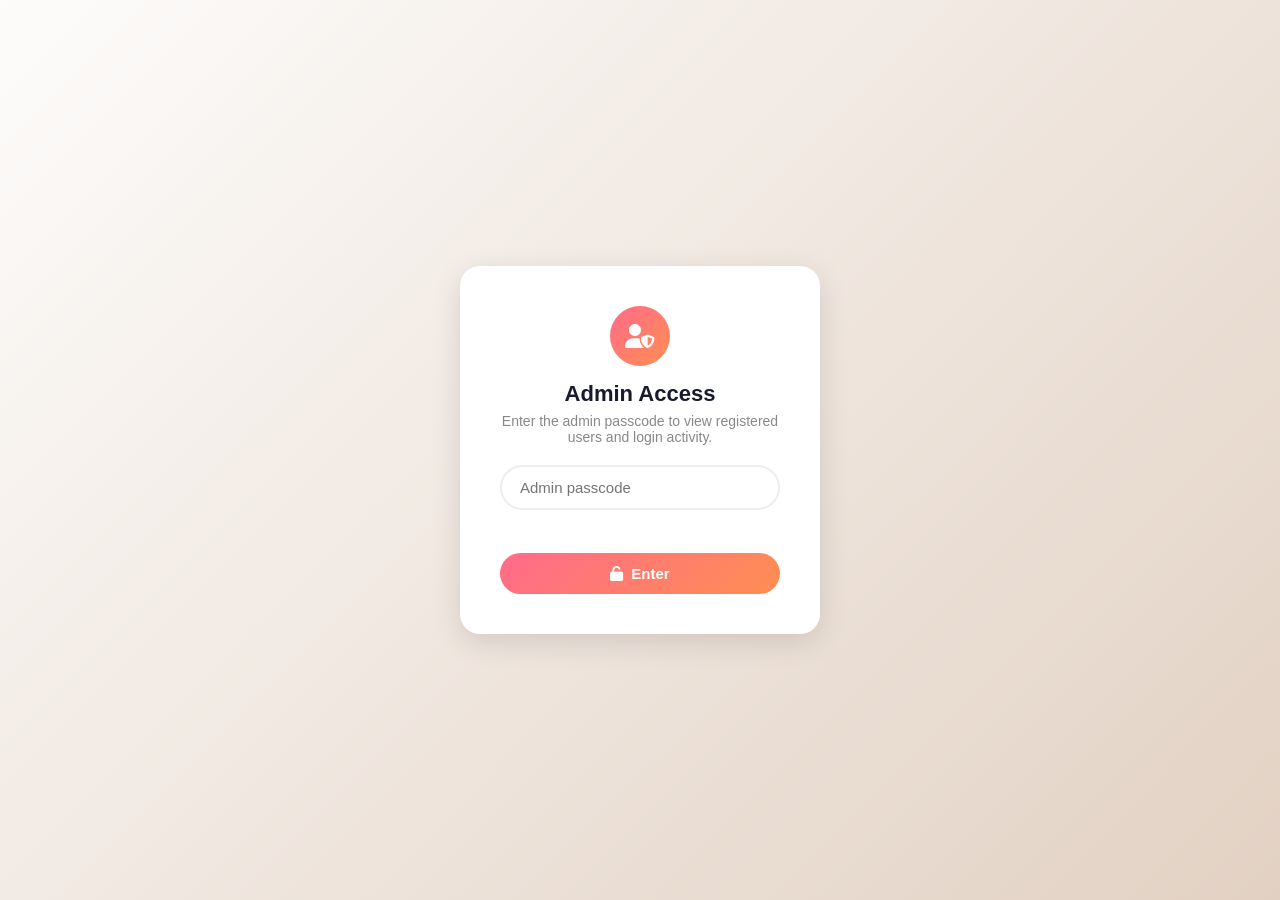
<file: admin.html>
<!DOCTYPE html>
<html lang="en">

<head>
    <meta charset="UTF-8">
    <meta name="viewport" content="width=device-width, initial-scale=1.0">
    <link rel="stylesheet" href="https://cdnjs.cloudflare.com/ajax/libs/font-awesome/6.4.0/css/all.min.css">
    <title>Admin - Date Spark</title>
    <style>
        * {
            margin: 0;
            padding: 0;
            box-sizing: border-box;
            font-family: 'Segoe UI', Tahoma, Geneva, Verdana, sans-serif;
        }

        :root {
            --primary: #FF6B8A;
            --gradient: linear-gradient(135deg, #FF6B8A, #FF8E53);
            --secondary: #6C63FF;
            --shadow: 0 8px 30px rgba(0, 0, 0, 0.12);
        }

        body {
            background: linear-gradient(135deg, #fdfcfb 0%, #e2d1c3 100%);
            min-height: 100vh;
        }

        /* ===== GATE SCREEN ===== */
        .gate {
            min-height: 100vh;
            display: flex;
            align-items: center;
            justify-content: center;
            padding: 20px;
        }

        .gate-box {
            background: white;
            border-radius: 20px;
            box-shadow: var(--shadow);
            padding: 40px;
            width: 100%;
            max-width: 360px;
            text-align: center;
        }

        .gate-box .brand-icon {
            width: 60px;
            height: 60px;
            background: var(--gradient);
            border-radius: 50%;
            display: flex;
            align-items: center;
            justify-content: center;
            color: white;
            font-size: 24px;
            margin: 0 auto 15px;
        }

        .gate-box h1 {
            color: #1a1a2e;
            font-size: 22px;
            margin-bottom: 6px;
        }

        .gate-box p {
            color: #888;
            font-size: 14px;
            margin-bottom: 20px;
        }

        .gate-box input {
            width: 100%;
            padding: 12px 18px;
            border: 2px solid #eee;
            border-radius: 50px;
            font-size: 15px;
            margin-bottom: 15px;
            outline: none;
        }

        .gate-box input:focus {
            border-color: var(--primary);
        }

        .gate-box .error-msg {
            color: #dc2626;
            font-size: 13px;
            min-height: 18px;
            margin-bottom: 10px;
        }

        /* ===== BUTTONS ===== */
        .btn {
            padding: 12px 28px;
            border: none;
            border-radius: 50px;
            font-weight: 600;
            font-size: 15px;
            cursor: pointer;
            transition: all 0.2s ease;
            display: inline-flex;
            align-items: center;
            gap: 8px;
            font-family: inherit;
        }

        .btn-primary {
            background: var(--gradient);
            color: white;
            width: 100%;
            justify-content: center;
        }

        .btn-primary:hover {
            transform: translateY(-2px);
        }

        .btn-outline {
            background: transparent;
            border: 2px solid #eee;
            color: #666;
        }

        .btn-outline:hover {
            border-color: var(--primary);
            color: var(--primary);
        }

        .btn-danger {
            background: #fee2e2;
            color: #dc2626;
            padding: 6px 14px;
            font-size: 13px;
        }

        .btn-danger:hover {
            background: #fecaca;
        }

        /* ===== DASHBOARD ===== */
        .dash-wrap {
            display: none;
            max-width: 1000px;
            margin: 0 auto;
            padding: 30px 20px 60px;
        }

        .dash-wrap.open {
            display: block;
        }

        .dash-header {
            display: flex;
            justify-content: space-between;
            align-items: center;
            margin-bottom: 30px;
            flex-wrap: wrap;
            gap: 15px;
        }

        .dash-header h1 {
            color: #1a1a2e;
            display: flex;
            align-items: center;
            gap: 10px;
            font-size: 26px;
        }

        .dash-header h1 i {
            color: var(--primary);
        }

        .stats-row {
            display: grid;
            grid-template-columns: repeat(auto-fit, minmax(180px, 1fr));
            gap: 15px;
            margin-bottom: 35px;
        }

        .stat-card {
            background: white;
            border-radius: 16px;
            padding: 20px;
            box-shadow: var(--shadow);
        }

        .stat-card .stat-num {
            font-size: 32px;
            font-weight: 700;
            color: var(--primary);
        }

        .stat-card .stat-label {
            color: #888;
            font-size: 13px;
            text-transform: uppercase;
            letter-spacing: 0.5px;
        }

        .panel {
            background: white;
            border-radius: 16px;
            box-shadow: var(--shadow);
            padding: 25px;
            margin-bottom: 25px;
            overflow-x: auto;
        }

        .panel h2 {
            color: #1a1a2e;
            font-size: 17px;
            margin-bottom: 18px;
            display: flex;
            align-items: center;
            gap: 8px;
        }

        table {
            width: 100%;
            border-collapse: collapse;
            font-size: 14px;
            min-width: 500px;
        }

        th {
            text-align: left;
            color: #999;
            font-size: 12px;
            text-transform: uppercase;
            letter-spacing: 0.5px;
            padding: 8px 10px;
            border-bottom: 2px solid #f0f0f0;
        }

        td {
            padding: 12px 10px;
            border-bottom: 1px solid #f5f5f5;
            color: #333;
        }

        .badge {
            padding: 3px 12px;
            border-radius: 50px;
            font-size: 12px;
            font-weight: 600;
        }

        .badge-register {
            background: #d1fae5;
            color: #059669;
        }

        .badge-login {
            background: #dbeafe;
            color: #2563eb;
        }

        .badge-admin_reset {
            background: #fef3c7;
            color: #d97706;
        }

        .empty-row td {
            text-align: center;
            color: #bbb;
            padding: 30px;
        }

        .row-actions {
            display: flex;
            gap: 6px;
        }

        .btn-reset {
            background: #e0e7ff;
            color: #4f46e5;
            padding: 6px 14px;
            font-size: 13px;
        }

        .btn-reset:hover {
            background: #c7d2fe;
        }

        /* ===== RESET MODAL ===== */
        .modal-overlay {
            display: none;
            position: fixed;
            inset: 0;
            background: rgba(26, 26, 46, 0.5);
            z-index: 2000;
            align-items: center;
            justify-content: center;
            padding: 20px;
        }

        .modal-overlay.open {
            display: flex;
        }

        .modal-box {
            background: white;
            border-radius: 20px;
            padding: 30px;
            max-width: 420px;
            width: 100%;
            box-shadow: 0 20px 60px rgba(0, 0, 0, 0.25);
        }

        .modal-box h2 {
            color: #1a1a2e;
            font-size: 18px;
            margin-bottom: 10px;
        }

        .modal-box p {
            color: #666;
            font-size: 14px;
            margin-bottom: 15px;
            line-height: 1.6;
        }

        .modal-box input[type="text"] {
            width: 100%;
            padding: 10px 16px;
            border: 2px solid #eee;
            border-radius: 50px;
            font-size: 14px;
            margin-bottom: 12px;
            outline: none;
        }

        .modal-box input[type="text"]:focus {
            border-color: var(--secondary);
        }

        .reveal-box {
            background: #f5f5ff;
            border: 2px dashed var(--secondary);
            border-radius: 12px;
            padding: 14px;
            text-align: center;
            font-family: monospace;
            font-size: 16px;
            font-weight: 700;
            color: #1a1a2e;
            margin-bottom: 15px;
            letter-spacing: 1px;
        }

        .modal-actions {
            display: flex;
            gap: 10px;
            flex-wrap: wrap;
        }
    </style>
</head>

<body>
    <!-- ===== PASSCODE GATE ===== -->
    <div class="gate" id="gateScreen">
        <div class="gate-box">
            <div class="brand-icon"><i class="fas fa-user-shield"></i></div>
            <h1>Admin Access</h1>
            <p>Enter the admin passcode to view registered users and login activity.</p>
            <form id="gateForm">
                <input type="password" id="passcodeInput" placeholder="Admin passcode" autocomplete="off" required>
                <p class="error-msg" id="gateError"></p>
                <button type="submit" class="btn btn-primary"><i class="fas fa-unlock"></i> Enter</button>
            </form>
        </div>
    </div>

    <!-- ===== DASHBOARD ===== -->
    <div class="dash-wrap" id="dashWrap">
        <div class="dash-header">
            <h1><i class="fas fa-user-shield"></i> Date Spark Admin</h1>
            <div style="display: flex; gap: 10px;">
                <a href="date-spark.html" class="btn btn-outline"><i class="fas fa-heart"></i> Back to app</a>
                <button class="btn btn-outline" onclick="doAdminLogout()"><i class="fas fa-sign-out-alt"></i>
                    Logout</button>
            </div>
        </div>

        <div class="stats-row">
            <div class="stat-card">
                <div class="stat-num" id="statUsers">0</div>
                <div class="stat-label">Registered users</div>
            </div>
            <div class="stat-card">
                <div class="stat-num" id="statLogins">0</div>
                <div class="stat-label">Total logins recorded</div>
            </div>
            <div class="stat-card">
                <div class="stat-num" id="statToday">0</div>
                <div class="stat-label">Sign-ins today</div>
            </div>
        </div>

        <div class="panel">
            <h2><i class="fas fa-users"></i> Registered Users</h2>
            <table>
                <thead>
                    <tr>
                        <th>Username</th>
                        <th>Email</th>
                        <th>Registered On</th>
                        <th>Total Logins</th>
                        <th>Last Login</th>
                        <th></th>
                    </tr>
                </thead>
                <tbody id="usersTableBody"></tbody>
            </table>
        </div>

        <div class="panel">
            <h2><i class="fas fa-clock-rotate-left"></i> Recent Activity (proof of registration &amp; login)</h2>
            <table>
                <thead>
                    <tr>
                        <th>Event</th>
                        <th>Username</th>
                        <th>Email</th>
                        <th>Timestamp</th>
                    </tr>
                </thead>
                <tbody id="logTableBody"></tbody>
            </table>
        </div>
    </div>

    <!-- ===== RESET PASSWORD MODAL ===== -->
    <div class="modal-overlay" id="resetModal">
        <div class="modal-box">
            <h2><i class="fas fa-key"></i> Reset password</h2>
            <p id="resetIntro">Set a new temporary password for this user. Send it to them yourself (text, call, in
                person) - there's no email server to do it automatically.</p>
            <div id="resetForm">
                <input type="text" id="newPasswordInput" placeholder="New temporary password" autocomplete="off">
                <div class="modal-actions">
                    <button class="btn btn-primary" style="width:auto;" onclick="fillRandomPassword()"><i
                            class="fas fa-dice"></i> Generate random</button>
                </div>
                <div class="modal-actions" style="margin-top: 15px;">
                    <button class="btn btn-primary" style="flex:1;" onclick="confirmReset()"><i
                            class="fas fa-check"></i> Set password</button>
                    <button class="btn btn-outline" onclick="closeResetModal()">Cancel</button>
                </div>
            </div>
            <div id="resetResult" style="display:none;">
                <div class="reveal-box" id="revealedPassword"></div>
                <p>Copy this now — it won't be shown again. Send it to the user and ask them to change it after logging
                    in.</p>
                <div class="modal-actions">
                    <button class="btn btn-primary" style="flex:1;" onclick="copyRevealed()"><i class="fas fa-copy"></i>
                        Copy</button>
                    <button class="btn btn-outline" onclick="closeResetModal()">Done</button>
                </div>
            </div>
        </div>
    </div>

    <script src="auth.js"></script>
    <script>
        const gateScreen = document.getElementById('gateScreen');
        const dashWrap = document.getElementById('dashWrap');

        function showDashboard() {
            gateScreen.style.display = 'none';
            dashWrap.classList.add('open');
            renderDashboard();
        }

        // If already unlocked this session, skip the passcode screen.
        if (AUTH.isAdminAuthed()) {
            showDashboard();
        }

        document.getElementById('gateForm').addEventListener('submit', (e) => {
            e.preventDefault();
            const passcode = document.getElementById('passcodeInput').value;
            const errorMsg = document.getElementById('gateError');

            if (AUTH.adminLogin(passcode)) {
                errorMsg.textContent = '';
                showDashboard();
            } else {
                errorMsg.textContent = 'Incorrect passcode.';
            }
        });

        function doAdminLogout() {
            AUTH.adminLogout();
            dashWrap.classList.remove('open');
            gateScreen.style.display = 'flex';
            document.getElementById('passcodeInput').value = '';
        }

        function formatDate(ts) {
            if (!ts) return '—';
            return new Date(ts).toLocaleString(undefined, {
                year: 'numeric', month: 'short', day: 'numeric', hour: '2-digit', minute: '2-digit'
            });
        }

        function renderDashboard() {
            const users = AUTH.getUsersForAdmin();
            const log = AUTH.getActivityLog();

            document.getElementById('statUsers').textContent = users.length;
            document.getElementById('statLogins').textContent = log.filter(e => e.type === 'login').length;

            const startOfToday = new Date();
            startOfToday.setHours(0, 0, 0, 0);
            document.getElementById('statToday').textContent =
                log.filter(e => e.type === 'login' && e.timestamp >= startOfToday.getTime()).length;

            const usersBody = document.getElementById('usersTableBody');
            if (users.length === 0) {
                usersBody.innerHTML = `<tr class="empty-row"><td colspan="6">No accounts registered on this browser yet.</td></tr>`;
            } else {
                usersBody.innerHTML = users.map(u => `
                    <tr>
                        <td>${escapeHtml(u.username)}</td>
                        <td>${escapeHtml(u.email)}</td>
                        <td>${formatDate(u.createdAt)}</td>
                        <td>${u.loginCount}</td>
                        <td>${formatDate(u.lastLoginAt)}</td>
                        <td class="row-actions">
                            <button class="btn btn-reset" onclick="openResetModal('${escapeHtml(u.email)}', '${escapeHtml(u.username)}')"><i class="fas fa-key"></i></button>
                            <button class="btn btn-danger" onclick="handleDelete('${escapeHtml(u.email)}')"><i class="fas fa-trash"></i></button>
                        </td>
                    </tr>
                `).join('');
            }

            const logBody = document.getElementById('logTableBody');
            if (log.length === 0) {
                logBody.innerHTML = `<tr class="empty-row"><td colspan="4">No activity recorded yet.</td></tr>`;
            } else {
                logBody.innerHTML = log.slice(0, 100).map(entry => `
                    <tr>
                        <td><span class="badge badge-${entry.type}">${eventLabel(entry.type)}</span></td>
                        <td>${escapeHtml(entry.username || '—')}</td>
                        <td>${escapeHtml(entry.email)}</td>
                        <td>${formatDate(entry.timestamp)}</td>
                    </tr>
                `).join('');
            }
        }

        function eventLabel(type) {
            if (type === 'register') return 'Registered';
            if (type === 'admin_reset') return 'Password Reset';
            return 'Login';
        }

        function handleDelete(email) {
            if (!confirm(`Remove the account for ${email}? This can't be undone.`)) return;
            AUTH.deleteUser(email);
            renderDashboard();
        }

        // ===== RESET PASSWORD MODAL =====
        let resetTargetEmail = null;

        function openResetModal(email, username) {
            resetTargetEmail = email;
            document.getElementById('resetIntro').textContent =
                `Set a new temporary password for ${username} (${email}). Send it to them yourself - there's no email server to do it automatically.`;
            document.getElementById('newPasswordInput').value = '';
            document.getElementById('resetForm').style.display = 'block';
            document.getElementById('resetResult').style.display = 'none';
            document.getElementById('resetModal').classList.add('open');
        }

        function closeResetModal() {
            document.getElementById('resetModal').classList.remove('open');
            resetTargetEmail = null;
        }

        function fillRandomPassword() {
            document.getElementById('newPasswordInput').value = AUTH.generateTempPassword();
        }

        async function confirmReset() {
            const newPassword = document.getElementById('newPasswordInput').value;
            if (!resetTargetEmail) return;

            const result = await AUTH.adminResetPassword(resetTargetEmail, newPassword);
            if (!result.success) {
                alert(result.message);
                return;
            }

            document.getElementById('resetForm').style.display = 'none';
            document.getElementById('resetResult').style.display = 'block';
            document.getElementById('revealedPassword').textContent = newPassword;
            renderDashboard();
        }

        function copyRevealed() {
            const text = document.getElementById('revealedPassword').textContent;
            navigator.clipboard.writeText(text).then(() => {
                alert('Copied to clipboard.');
            }).catch(() => { });
        }

        function escapeHtml(str) {
            const div = document.createElement('div');
            div.textContent = str || '';
            return div.innerHTML;
        }
    </script>
</body>

</html>
</file>
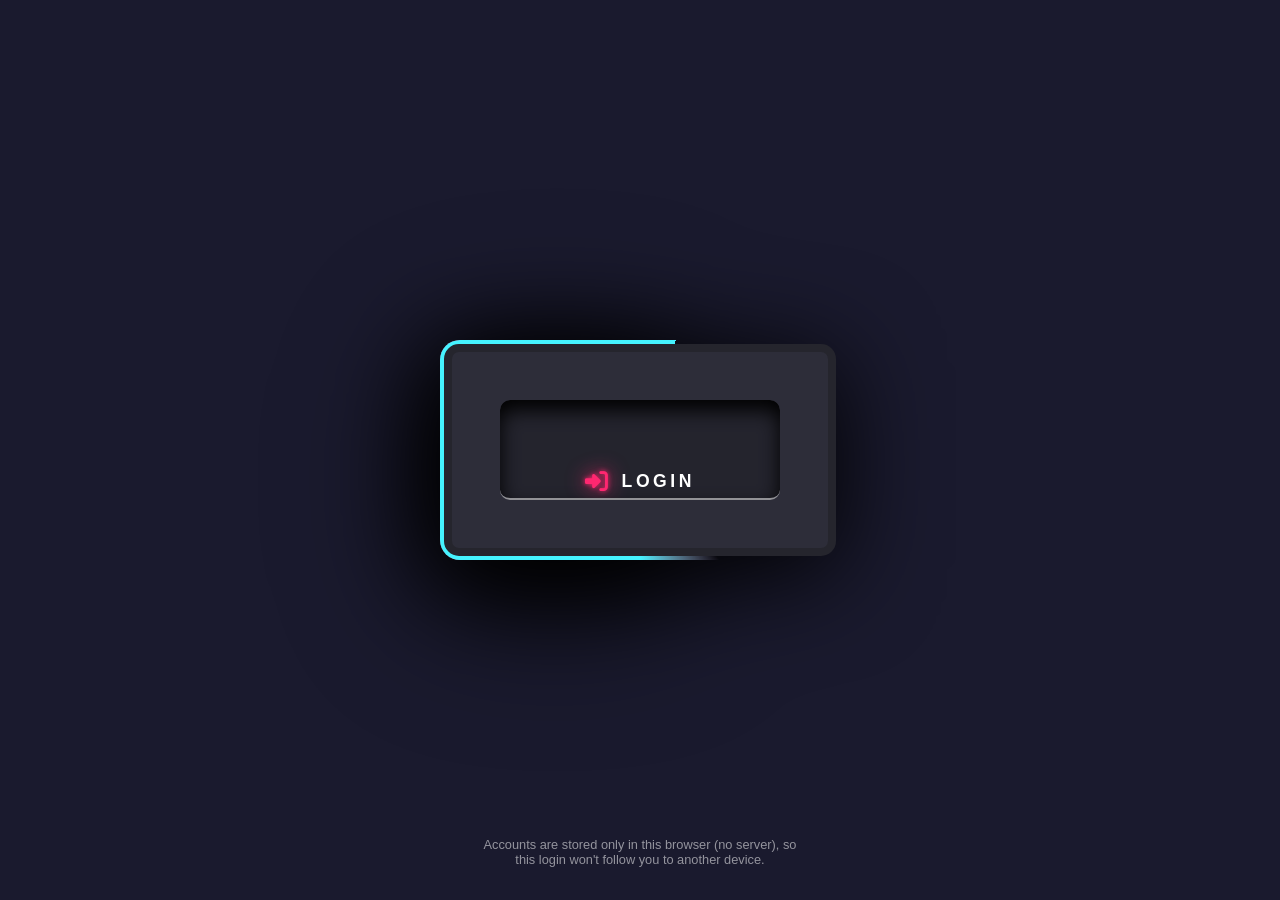
<file: date-spark.html>
<!DOCTYPE html>
<html lang="en">

<head>
    <meta charset="UTF-8">
    <meta name="viewport" content="width=device-width, initial-scale=1.0">
    <title>Date Spark - Dating Questions</title>
    <link rel="stylesheet" href="https://cdnjs.cloudflare.com/ajax/libs/font-awesome/6.4.0/css/all.min.css">
    <style>
        * {
            margin: 0;
            padding: 0;
            box-sizing: border-box;
        }

        :root {
            --primary: #FF6B8A;
            --primary-dark: #e55a7a;
            --secondary: #6C63FF;
            --gradient: linear-gradient(135deg, #FF6B8A, #FF8E53);
            --gradient2: linear-gradient(135deg, #6C63FF, #a29bfe);
            --shadow: 0 8px 30px rgba(0, 0, 0, 0.12);
            --radius: 20px;
            --transition: all 0.3s ease;
        }

        body {
            font-family: 'Segoe UI', Tahoma, Geneva, Verdana, sans-serif;
            background: #f8f9fa;
            min-height: 100vh;
            background: linear-gradient(135deg, #fdfcfb 0%, #e2d1c3 100%);
        }

        /* ===== NAVIGATION ===== */
        .navbar {
            background: white;
            padding: 0 40px;
            height: 70px;
            display: flex;
            align-items: center;
            justify-content: space-between;
            box-shadow: 0 2px 15px rgba(0, 0, 0, 0.06);
            position: sticky;
            top: 0;
            z-index: 1000;
        }

        .navbar-brand {
            display: flex;
            align-items: center;
            gap: 10px;
            font-size: 24px;
            font-weight: 700;
            color: var(--primary);
            text-decoration: none;
            background: none;
            border: none;
            cursor: pointer;
        }

        .navbar-brand .brand-icon {
            width: 40px;
            height: 40px;
            background: var(--gradient);
            border-radius: 50%;
            display: flex;
            align-items: center;
            justify-content: center;
            color: white;
            font-size: 18px;
        }

        .navbar-menu {
            display: flex;
            align-items: center;
            gap: 30px;
            list-style: none;
        }

        .navbar-menu a,
        .navbar-menu button.nav-link {
            color: #666;
            text-decoration: none;
            font-weight: 500;
            transition: var(--transition);
            background: none;
            border: none;
            font-size: 16px;
            cursor: pointer;
            font-family: inherit;
            display: flex;
            align-items: center;
            gap: 6px;
        }

        .navbar-menu a:hover,
        .navbar-menu button.nav-link:hover {
            color: var(--primary);
        }

        .navbar-menu a.active {
            color: var(--primary);
        }

        .logout-btn {
            display: flex;
            align-items: center;
            gap: 8px;
            padding: 8px 20px;
            background: #fee2e2;
            color: #dc2626;
            border: none;
            border-radius: 50px;
            font-weight: 600;
            cursor: pointer;
            transition: var(--transition);
        }

        .logout-btn:hover {
            background: #fecaca;
            transform: translateY(-2px);
        }

        /* ===== HERO SECTION ===== */
        .hero {
            text-align: center;
            padding: 40px 20px 30px;
        }

        .hero h1 {
            font-size: 38px;
            color: #1a1a2e;
            margin-bottom: 10px;
        }

        .hero h1 span {
            background: var(--gradient);
            -webkit-background-clip: text;
            -webkit-text-fill-color: transparent;
        }

        .hero p {
            color: #666;
            font-size: 18px;
            max-width: 600px;
            margin: 0 auto;
        }

        /* ===== MAIN CONTAINER ===== */
        .container {
            max-width: 900px;
            margin: 0 auto;
            padding: 0 20px 40px;
        }

        /* ===== CATEGORY FILTERS ===== */
        .filters {
            display: flex;
            gap: 12px;
            flex-wrap: wrap;
            justify-content: center;
            margin-bottom: 30px;
        }

        .filter-btn {
            padding: 10px 24px;
            border: 2px solid #e0e0e0;
            border-radius: 50px;
            background: white;
            cursor: pointer;
            font-weight: 500;
            font-size: 14px;
            transition: var(--transition);
            color: #666;
        }

        .filter-btn:hover {
            border-color: var(--primary);
            color: var(--primary);
        }

        .filter-btn.active {
            background: var(--gradient);
            color: white;
            border-color: transparent;
            box-shadow: 0 4px 15px rgba(255, 107, 138, 0.3);
        }

        /* ===== QUESTION CARD ===== */
        .question-card-wrapper {
            position: relative;
            overflow: hidden;
            border-radius: var(--radius);
            box-shadow: var(--shadow);
        }

        .question-card {
            background: white;
            padding: 40px;
            text-align: center;
            min-height: 320px;
            display: flex;
            flex-direction: column;
            justify-content: center;
            align-items: center;
            position: relative;
            transition: transform 0.5s cubic-bezier(0.4, 0, 0.2, 1), opacity 0.5s cubic-bezier(0.4, 0, 0.2, 1);
            will-change: transform, opacity;
        }

        .question-card.slide-out {
            transform: translateX(-30px) scale(0.95);
            opacity: 0;
        }

        .question-card.slide-in {
            animation: slideIn 0.5s cubic-bezier(0.4, 0, 0.2, 1) forwards;
        }

        @keyframes slideIn {
            from {
                transform: translateX(30px) scale(0.95);
                opacity: 0;
            }

            to {
                transform: translateX(0) scale(1);
                opacity: 1;
            }
        }

        .question-number {
            position: absolute;
            top: 20px;
            left: 25px;
            font-size: 14px;
            color: #bbb;
            font-weight: 600;
        }

        .question-category {
            display: inline-block;
            padding: 6px 18px;
            border-radius: 50px;
            font-size: 13px;
            font-weight: 600;
            margin-bottom: 20px;
            text-transform: uppercase;
            letter-spacing: 0.5px;
        }

        .category-spicy {
            background: #fee2e2;
            color: #dc2626;
        }

        .category-deep {
            background: #dbeafe;
            color: #2563eb;
        }

        .category-fun {
            background: #fef3c7;
            color: #d97706;
        }

        .category-romantic {
            background: #fce4ec;
            color: #db2777;
        }

        .category-serious {
            background: #e0e7ff;
            color: #4f46e5;
        }

        .category-personal {
            background: #d1fae5;
            color: #059669;
        }

        .question-text {
            font-size: 26px;
            color: #1a1a2e;
            line-height: 1.6;
            margin-bottom: 25px;
            font-weight: 500;
            min-height: 80px;
            display: flex;
            align-items: center;
            justify-content: center;
            gap: 12px;
        }

        .question-text i {
            color: var(--primary);
            font-size: 20px;
            opacity: 0.6;
        }

        .question-progress {
            display: flex;
            gap: 6px;
            margin-bottom: 20px;
        }

        .question-progress .dot {
            width: 8px;
            height: 8px;
            border-radius: 50%;
            background: #e0e0e0;
            transition: var(--transition);
        }

        .question-progress .dot.active {
            background: var(--primary);
            width: 24px;
            border-radius: 4px;
        }

        /* ===== BUTTONS ===== */
        .button-group {
            display: flex;
            gap: 15px;
            flex-wrap: wrap;
            justify-content: center;
            margin-top: 10px;
        }

        .btn {
            padding: 14px 35px;
            border: none;
            border-radius: 50px;
            font-weight: 600;
            font-size: 16px;
            cursor: pointer;
            transition: var(--transition);
            display: inline-flex;
            align-items: center;
            gap: 10px;
            font-family: inherit;
        }

        .btn-primary {
            background: var(--gradient);
            color: white;
            box-shadow: 0 4px 15px rgba(255, 107, 138, 0.35);
        }

        .btn-primary:hover:not(:disabled) {
            transform: translateY(-3px);
            box-shadow: 0 8px 25px rgba(255, 107, 138, 0.45);
        }

        .btn-secondary {
            background: var(--gradient2);
            color: white;
            box-shadow: 0 4px 15px rgba(108, 99, 255, 0.3);
        }

        .btn-secondary:hover:not(:disabled) {
            transform: translateY(-3px);
            box-shadow: 0 8px 25px rgba(108, 99, 255, 0.4);
        }

        .btn-success {
            background: #10b981;
            color: white;
            box-shadow: 0 4px 15px rgba(16, 185, 129, 0.35);
        }

        .btn-success:hover:not(:disabled) {
            transform: translateY(-3px);
            box-shadow: 0 8px 25px rgba(16, 185, 129, 0.45);
        }

        .btn-outline {
            background: transparent;
            color: #666;
            border: 2px solid #e0e0e0;
        }

        .btn-outline:hover:not(:disabled) {
            border-color: var(--primary);
            color: var(--primary);
        }

        .btn:disabled {
            opacity: 0.6;
            cursor: not-allowed;
        }

        /* ===== QUESTION ACTIONS ===== */
        .question-actions {
            display: flex;
            gap: 15px;
            margin-top: 20px;
            flex-wrap: wrap;
            justify-content: center;
        }

        .action-btn {
            padding: 8px 16px;
            border: none;
            border-radius: 50px;
            background: #f5f5f5;
            cursor: pointer;
            font-size: 14px;
            transition: var(--transition);
            display: flex;
            align-items: center;
            gap: 6px;
            color: #666;
            font-family: inherit;
        }

        .action-btn:hover {
            background: #eee;
            transform: scale(1.05);
        }

        .action-btn.liked {
            color: var(--primary);
            background: #fee2e2;
        }

        /* ===== SAVED QUESTIONS ===== */
        .saved-section {
            margin-top: 40px;
            padding-top: 30px;
            border-top: 2px solid #e0e0e0;
        }

        .saved-section-header {
            display: flex;
            justify-content: space-between;
            align-items: center;
            margin-bottom: 20px;
            flex-wrap: wrap;
            gap: 10px;
        }

        .saved-section-header h3 {
            font-size: 20px;
            color: #1a1a2e;
            display: flex;
            align-items: center;
            gap: 10px;
        }

        .saved-section-header .count-badge {
            background: var(--gradient);
            color: white;
            padding: 2px 12px;
            border-radius: 50px;
            font-size: 14px;
        }

        .saved-header-actions {
            display: flex;
            gap: 10px;
            flex-wrap: wrap;
        }

        .saved-grid {
            display: grid;
            grid-template-columns: repeat(auto-fill, minmax(280px, 1fr));
            gap: 15px;
        }

        .saved-item {
            background: white;
            padding: 16px 20px;
            border-radius: 12px;
            box-shadow: 0 2px 10px rgba(0, 0, 0, 0.06);
            display: flex;
            justify-content: space-between;
            align-items: center;
            transition: var(--transition);
            cursor: pointer;
        }

        .saved-item:hover {
            transform: translateY(-2px);
            box-shadow: var(--shadow);
        }

        .saved-item .saved-text {
            font-size: 14px;
            color: #333;
            flex: 1;
            margin-right: 10px;
        }

        .saved-item .saved-category {
            font-size: 11px;
            padding: 2px 10px;
            border-radius: 50px;
            background: #f0f0f0;
            color: #666;
            margin-right: 10px;
            white-space: nowrap;
        }

        .saved-item .remove-saved {
            background: none;
            border: none;
            color: #ccc;
            cursor: pointer;
            padding: 4px 8px;
            transition: var(--transition);
        }

        .saved-item .remove-saved:hover {
            color: #dc2626;
        }

        .empty-saved {
            color: #bbb;
            text-align: center;
            padding: 40px;
            font-size: 16px;
            grid-column: 1 / -1;
        }

        .empty-saved i {
            font-size: 40px;
            display: block;
            margin-bottom: 15px;
            color: #e0e0e0;
        }

        /* ===== MODAL ===== */
        .modal-overlay {
            display: none;
            position: fixed;
            inset: 0;
            background: rgba(26, 26, 46, 0.5);
            z-index: 2000;
            align-items: center;
            justify-content: center;
            padding: 20px;
        }

        .modal-overlay.open {
            display: flex;
        }

        .modal-box {
            background: white;
            border-radius: var(--radius);
            padding: 35px;
            max-width: 480px;
            width: 100%;
            max-height: 85vh;
            overflow-y: auto;
            box-shadow: 0 20px 60px rgba(0, 0, 0, 0.25);
            position: relative;
        }

        .modal-close {
            position: absolute;
            top: 18px;
            right: 18px;
            background: #f5f5f5;
            border: none;
            width: 32px;
            height: 32px;
            border-radius: 50%;
            cursor: pointer;
            color: #666;
        }

        .modal-close:hover {
            background: #eee;
        }

        .modal-box h2 {
            color: #1a1a2e;
            margin-bottom: 15px;
            display: flex;
            align-items: center;
            gap: 10px;
        }

        .modal-box p {
            color: #555;
            line-height: 1.7;
            margin-bottom: 12px;
            font-size: 15px;
        }

        .modal-box textarea {
            width: 100%;
            min-height: 140px;
            border: 2px solid #e0e0e0;
            border-radius: 12px;
            padding: 12px;
            font-family: inherit;
            font-size: 13px;
            resize: vertical;
            margin-bottom: 15px;
        }

        .modal-box textarea:focus {
            outline: none;
            border-color: var(--primary);
        }

        .modal-actions {
            display: flex;
            gap: 10px;
            flex-wrap: wrap;
        }

        /* ===== TOAST ===== */
        .toast {
            position: fixed;
            bottom: 30px;
            right: 30px;
            padding: 14px 24px;
            border-radius: 12px;
            color: white;
            font-weight: 500;
            z-index: 9999;
            animation: toastIn 0.4s ease-out;
            box-shadow: 0 8px 30px rgba(0, 0, 0, 0.2);
            max-width: 350px;
        }

        .toast-success {
            background: #10b981;
        }

        .toast-info {
            background: var(--secondary);
        }

        .toast-error {
            background: #ef4444;
        }

        @keyframes toastIn {
            from {
                opacity: 0;
                transform: translateX(100%);
            }

            to {
                opacity: 1;
                transform: translateX(0);
            }
        }

        /* ===== RESPONSIVE ===== */
        @media (max-width: 768px) {
            .navbar {
                padding: 0 20px;
            }

            .navbar-menu {
                gap: 15px;
            }

            .navbar-menu a,
            .navbar-menu button.nav-link {
                font-size: 14px;
            }

            .hero h1 {
                font-size: 28px;
            }

            .hero p {
                font-size: 16px;
            }

            .question-card {
                padding: 30px 20px;
                min-height: 280px;
            }

            .question-text {
                font-size: 20px;
                min-height: 60px;
            }

            .filters {
                gap: 8px;
            }

            .filter-btn {
                padding: 8px 16px;
                font-size: 13px;
            }

            .button-group {
                flex-direction: column;
                align-items: center;
                width: 100%;
            }

            .btn {
                width: 100%;
                justify-content: center;
            }

            .saved-grid {
                grid-template-columns: 1fr;
            }

            .question-number {
                position: static;
                margin-bottom: 10px;
            }

            .saved-header-actions {
                width: 100%;
            }

            .saved-header-actions .btn-outline {
                flex: 1;
                justify-content: center;
            }
        }

        @media (max-width: 480px) {
            .navbar {
                padding: 0 15px;
                height: 60px;
            }

            .navbar-brand {
                font-size: 18px;
            }

            .navbar-brand .brand-icon {
                width: 32px;
                height: 32px;
                font-size: 14px;
            }

            .logout-btn span {
                display: none;
            }

            .logout-btn {
                padding: 8px 12px;
            }

            .question-text {
                font-size: 18px;
            }

            .saved-item {
                flex-wrap: wrap;
                gap: 8px;
            }

            .saved-item .saved-category {
                font-size: 10px;
            }
        }

        /* Accessibility: visible focus */
        a:focus-visible,
        button:focus-visible,
        textarea:focus-visible {
            outline: 3px solid var(--secondary);
            outline-offset: 2px;
        }

        @media (prefers-reduced-motion: reduce) {
            * {
                animation-duration: 0.01ms !important;
                transition-duration: 0.01ms !important;
            }
        }
    </style>
</head>

<body>
    <!-- ===== ABOUT MODAL ===== -->
    <div class="modal-overlay" id="aboutModal">
        <div class="modal-box">
            <button class="modal-close" onclick="closeModal('aboutModal')"><i class="fas fa-times"></i></button>
            <h2><i class="fas fa-heart" style="color: var(--primary);"></i> About Date Spark</h2>
            <p>Date Spark gives you and your partner a steady supply of conversation starters &mdash; fun icebreakers,
                deep questions, and everything in between &mdash; so date night never runs dry.</p>
            <p>Browse by category, like the ones you enjoy, and save your favorites to a running list to ask your
                spouse. Everything is stored right in this browser, so nothing leaves your device.</p>
            <p>Want to share your saved list with your partner's device? Use <strong>Export</strong> to download a text
                file, then have them use <strong>Import</strong> to add it to their list.</p>
        </div>
    </div>

    <!-- ===== IMPORT MODAL ===== -->
    <div class="modal-overlay" id="importModal">
        <div class="modal-box">
            <button class="modal-close" onclick="closeModal('importModal')"><i class="fas fa-times"></i></button>
            <h2><i class="fas fa-file-import" style="color: var(--secondary);"></i> Import saved questions</h2>
            <p>Paste the contents of a Date Spark export below, or choose an exported file, to add those questions to
                this device's saved list.</p>
            <input type="file" id="importFile" accept=".txt" style="margin-bottom: 15px;">
            <textarea id="importText" placeholder="Paste exported question list here..."></textarea>
            <div class="modal-actions">
                <button class="btn btn-secondary" onclick="importSaved()"><i class="fas fa-check"></i> Import</button>
                <button class="btn btn-outline" onclick="closeModal('importModal')">Cancel</button>
            </div>
        </div>
    </div>

    <!-- ===== NAVIGATION ===== -->
    <nav class="navbar">
        <button class="navbar-brand" onclick="goHome()">
            <div class="brand-icon"><i class="fas fa-heart"></i></div>
            Date<span style="color: #1a1a2e;">Spark</span>
        </button>

        <ul class="navbar-menu">
            <li><a href="#" class="active" id="homeLink" onclick="goHome(); return false;"><i class="fas fa-home"></i>
                    Home</a></li>
            <li><a href="#saved" id="savedLink"
                    onclick="document.getElementById('savedSection').scrollIntoView({behavior: 'smooth'}); return false;"><i
                        class="fas fa-bookmark"></i> Saved</a></li>
            <li><button class="nav-link" onclick="openModal('aboutModal')"><i class="fas fa-users"></i> About</button>
            </li>
        </ul>

        <span id="userGreeting" style="color:#666; font-size:14px; font-weight:500; margin-right: 4px;"></span>
        <button class="logout-btn" onclick="handleLogout()">
            <i class="fas fa-sign-out-alt"></i>
            <span>Logout</span>
        </button>
    </nav>

    <!-- ===== HERO ===== -->
    <section class="hero">
        <h1>❤️ <span>Date Spark</span> Questions</h1>
        <p>Get to know each other better with these thoughtful and fun questions</p>
    </section>

    <!-- ===== MAIN CONTENT ===== -->
    <div class="container">
        <!-- Filters -->
        <div class="filters" id="filterContainer">
            <button class="filter-btn active" data-category="all">All Questions</button>
            <button class="filter-btn" data-category="fun">🎉 Fun</button>
            <button class="filter-btn" data-category="deep">💭 Deep</button>
            <button class="filter-btn" data-category="spicy">🔥 Spicy</button>
            <button class="filter-btn" data-category="romantic">🌹 Romantic</button>
            <button class="filter-btn" data-category="serious">📝 Serious</button>
            <button class="filter-btn" data-category="personal">💫 Personal</button>
        </div>

        <!-- Question Display -->
        <div class="question-card-wrapper" id="questionWrapper">
            <div class="question-card" id="questionCard">
                <span class="question-number" id="questionNumber">#1</span>
                <span class="question-category category-fun" id="questionCategory">Fun</span>

                <div class="question-progress" id="progressDots"></div>

                <div class="question-text" id="questionText">
                    <i class="fas fa-quote-left"></i>
                    <span id="questionTextContent">Loading question...</span>
                    <i class="fas fa-quote-right"></i>
                </div>

                <div class="button-group">
                    <button class="btn btn-primary" onclick="getNewQuestion()" id="nextBtn">
                        <i class="fas fa-shuffle"></i> Next Question
                    </button>
                    <button class="btn btn-success" onclick="saveQuestion()" id="saveBtn">
                        <i class="fas fa-bookmark"></i> Save for Spouse
                    </button>
                </div>

                <div class="question-actions">
                    <button class="action-btn" onclick="toggleLike()" id="likeBtn">
                        <i class="fas fa-heart"></i> <span id="likeCount">0</span>
                    </button>
                    <button class="action-btn" onclick="copyQuestion()">
                        <i class="fas fa-copy"></i> Copy
                    </button>
                    <button class="action-btn" onclick="shareQuestion()">
                        <i class="fas fa-share-alt"></i> Share
                    </button>
                </div>
            </div>
        </div>

        <!-- Saved Questions -->
        <div class="saved-section" id="savedSection">
            <div class="saved-section-header">
                <h3>
                    <i class="fas fa-bookmark" style="color: var(--primary);"></i>
                    Questions for My Spouse
                    <span class="count-badge" id="savedCount">0</span>
                </h3>
                <div class="saved-header-actions">
                    <button class="btn btn-outline" onclick="openModal('importModal')"
                        style="padding: 8px 20px; font-size: 14px;">
                        <i class="fas fa-file-import"></i> Import
                    </button>
                    <button class="btn btn-outline" onclick="exportSaved()" style="padding: 8px 20px; font-size: 14px;">
                        <i class="fas fa-download"></i> Export All
                    </button>
                </div>
            </div>
            <div class="saved-grid" id="savedGrid"></div>
        </div>
    </div>

    <!-- ===== JAVASCRIPT ===== -->
    <script src="auth.js"></script>
    <script>
        // ===== QUESTION BANK =====
        // Curated, de-duplicated question sets per category (no filler/junk variants).
        const questionTemplates = {
            fun: [
                "What's the most adventurous thing you've ever done?",
                "If you could have any superpower, what would it be?",
                "What's the funniest thing that's ever happened to you on a date?",
                "What's your go-to karaoke song?",
                "If you were a character in a movie, who would you be?",
                "What's the most embarrassing thing you've ever done in public?",
                "What's your favorite dad joke?",
                "If you could instantly learn any skill, what would it be?",
                "What's the weirdest food you've ever eaten?",
                "What's the most useless talent you have?",
                "If you could swap lives with anyone for a day, who would it be?",
                "What's the best prank you've ever pulled?",
                "What's your go-to dance move?",
                "What's the worst advice you've ever received?",
                "If you could be any animal for a day, what would you be?",
                "What's the most ridiculous fact you know?",
                "What's your favorite childhood TV show?",
                "What's the best compliment you've ever received?",
                "What's the worst pickup line you've heard?",
                "If you could time travel, where would you go?",
                "What's your favorite meme of all time?",
                "What's the most spontaneous thing you've done?",
                "What's your guilty pleasure?",
                "What's the best concert you've ever been to?",
                "What's your favorite party game?",
                "What's the most creative excuse you've ever used?",
                "What's the funniest thing your pet has ever done?",
                "What's your go-to comfort food?",
                "What's the most interesting dream you've had?",
                "What's your favorite board game?",
                "What's the best beach activity?",
                "What's the best movie you've seen recently?",
                "What's your favorite type of cuisine?",
                "What's the most beautiful place you've visited?",
                "What's the best road trip you've taken?",
                "What's the most interesting person you've ever met?",
                "What's your favorite way to spend a lazy Sunday?",
                "What's your favorite sport to watch?",
                "What's the silliest fear you've ever had?",
                "If your life had a theme song, what would it be?",
                "What's the best costume you've ever worn?"
            ],
            deep: [
                "What's the most important lesson life has taught you?",
                "What's your biggest fear and how do you cope with it?",
                "What's something you've never told anyone but wish you could?",
                "What does success mean to you personally?",
                "What's the hardest decision you've ever had to make?",
                "What do you think is the meaning of life?",
                "What's your biggest regret in life?",
                "What's the most profound realization you've had?",
                "What does true happiness mean to you?",
                "What's the most difficult thing you've overcome?",
                "What's your philosophy on life?",
                "What's the most important quality in a person?",
                "What's your greatest strength and weakness?",
                "What's the most meaningful gift you've received?",
                "What's your biggest goal in life?",
                "What's the most important thing you've learned from a failure?",
                "What does love mean to you?",
                "What's the best piece of wisdom you've received?",
                "What's your biggest dream?",
                "What's the most valuable lesson from a relationship?",
                "What's your purpose in life?",
                "What's the hardest truth you've had to accept?",
                "What's the most important thing in a friendship?",
                "What's your biggest insecurity?",
                "What does forgiveness mean to you?",
                "What's your biggest achievement?",
                "What's the most important value you live by?",
                "What's your greatest fear about the future?",
                "What's your biggest lesson from your parents?",
                "What's your biggest challenge right now?",
                "What's your greatest hope for the future?",
                "What's the best thing you've ever done for someone?",
                "What's the most important thing you want to teach your children?",
                "What's your biggest inspiration?",
                "What's the most important thing you've learned about yourself?"
            ],
            spicy: [
                "What's your biggest turn-on in a partner?",
                "What's your idea of a perfect date night?",
                "What's something you're secretly really good at?",
                "What's the wildest thing on your bucket list?",
                "What's your favorite romantic movie?",
                "What's the sexiest thing someone can wear?",
                "What's your biggest turn-off in a partner?",
                "What's your favorite type of kiss?",
                "What's the most romantic thing you've ever done?",
                "What's your favorite way to be touched?",
                "What's the best date you've ever been on?",
                "What's the most daring thing you've done for love?",
                "What's your favorite part of getting ready for a date?",
                "What's your favorite way to flirt?",
                "What's your favorite type of romance?",
                "What's the most passionate moment you've had?",
                "What's the sexiest quality in a person?",
                "What's your favorite romantic destination?",
                "What's the best way to spice up a relationship?",
                "What's your favorite way to be kissed?",
                "What's the best romantic surprise you've received?",
                "What's your favorite way to show affection?",
                "What's your favorite type of physical touch?",
                "What's the best way to build sexual tension?",
                "What's your favorite way to be held?",
                "What's your favorite way to be surprised?",
                "What's your favorite way to be woken up?",
                "What's your favorite way to be spoiled?",
                "What's your favorite way to be teased?"
            ],
            romantic: [
                "What's the most romantic thing anyone has ever done for you?",
                "What's your love language?",
                "What's your favorite romantic movie or book?",
                "What does true love mean to you?",
                "What's your dream proposal story?",
                "What's the most meaningful gift you've ever received?",
                "What's the best romantic song of all time?",
                "What's your favorite way to show love?",
                "What's the most romantic place you've been?",
                "What's your idea of a perfect relationship?",
                "What's the best love story you know?",
                "What's your favorite romantic tradition?",
                "What's your favorite way to spend time with your partner?",
                "What's the best love advice you've received?",
                "What's your favorite way to be loved?",
                "What's the most romantic dinner date you can imagine?",
                "What's your favorite way to say 'I love you' without words?",
                "What's your favorite love song?",
                "What's the best way to keep romance alive long-term?",
                "What's the most romantic thing your parents ever did for each other?",
                "What's your favorite love quote?",
                "What's the most romantic city you'd love to visit together?",
                "What's your favorite way to be treated on a special occasion?",
                "What's your favorite love story from a movie or book?",
                "What's your favorite way to express love?",
                "What's your favorite romantic gesture, big or small?",
                "What's the best love letter you've ever received or written?",
                "What's your favorite way to be pampered?"
            ],
            serious: [
                "What's your dealbreaker in a relationship?",
                "What's your opinion on marriage?",
                "What's your stance on having children?",
                "What's your financial philosophy in a relationship?",
                "What's the most important quality in a lifelong partner?",
                "How do you handle conflict in a relationship?",
                "What's your biggest fear in a relationship?",
                "What's the most important thing in a marriage?",
                "How important is religion in a relationship?",
                "How do you handle finances as a couple?",
                "What's your opinion on living together before marriage?",
                "How important is family to you?",
                "What's your opinion on therapy for couples?",
                "What's your view on trust in a relationship?",
                "How do you maintain independence in a relationship?",
                "What's your view on long-distance relationships?",
                "How important is communication in a relationship?",
                "What's your opinion on compromise?",
                "How do you handle disagreements about money?",
                "What's your opinion on in-laws and boundaries?",
                "How important is having shared interests?",
                "How do you handle jealousy?",
                "How important is physical intimacy in a relationship?",
                "What's your view on maintaining friendships outside the relationship?",
                "How do you handle stress as a couple?",
                "What's your opinion on personal space in a relationship?",
                "How important is emotional intelligence to you?",
                "How do you handle it when you have different opinions?",
                "What's your view on commitment?",
                "How important is trustworthiness to you?",
                "What's your view on mental health support in relationships?"
            ],
            personal: [
                "What's your biggest passion in life?",
                "What's your proudest achievement so far?",
                "What's something you're currently working on improving?",
                "What does your ideal day look like?",
                "What's your favorite childhood memory?",
                "What's one thing you'd change about your life if you could?",
                "What's your biggest dream for the future?",
                "What's the best decision you've ever made?",
                "What's your biggest source of happiness?",
                "What's your favorite place in the world?",
                "What's your most treasured possession?",
                "What's your biggest goal right now?",
                "What's your favorite way to relax?",
                "What's your greatest talent?",
                "What's your favorite hobby?",
                "What's the best gift you've ever received?",
                "What's your biggest inspiration?",
                "What's your favorite way to be creative?",
                "What's your most important life lesson so far?",
                "What's your favorite thing about yourself?",
                "What's your biggest challenge right now?",
                "What's your greatest strength?",
                "What's your favorite form of self-care?",
                "What's your biggest accomplishment?",
                "What's your favorite way to give back?",
                "What's your most meaningful experience?",
                "What's your favorite thing to learn about?",
                "What's your favorite way to express yourself?",
                "What's your greatest source of joy?",
                "What's your most valuable skill?",
                "What's your biggest motivation?",
                "What's your favorite way to stay healthy?",
                "What's your favorite way to help others?"
            ]
        };

        function buildQuestions() {
            const list = [];
            let id = 1;
            Object.keys(questionTemplates).forEach(category => {
                questionTemplates[category].forEach(text => {
                    list.push({ id: id++, text, category });
                });
            });
            return list;
        }

        const questions = buildQuestions();
        const categoryMap = {
            fun: { class: 'category-fun', label: '🎉 Fun' },
            deep: { class: 'category-deep', label: '💭 Deep' },
            spicy: { class: 'category-spicy', label: '🔥 Spicy' },
            romantic: { class: 'category-romantic', label: '🌹 Romantic' },
            serious: { class: 'category-serious', label: '📝 Serious' },
            personal: { class: 'category-personal', label: '💫 Personal' }
        };

        // ===== STATE =====
        let filteredQuestions = [...questions];
        let currentQuestionIndex = 0;
        let recentIds = []; // avoid quick repeats
        let savedQuestions = safeParse(localStorage.getItem('savedQuestions'), []);
        let likes = safeParse(localStorage.getItem('questionLikes'), {});
        let isAnimating = false;

        function safeParse(raw, fallback) {
            try {
                const val = JSON.parse(raw);
                return val === null ? fallback : val;
            } catch (e) {
                return fallback;
            }
        }

        // ===== DOM REFS =====
        const questionTextContent = document.getElementById('questionTextContent');
        const questionCategory = document.getElementById('questionCategory');
        const questionNumber = document.getElementById('questionNumber');
        const questionCard = document.getElementById('questionCard');
        const savedGrid = document.getElementById('savedGrid');
        const savedCount = document.getElementById('savedCount');
        const likeBtn = document.getElementById('likeBtn');
        const likeCount = document.getElementById('likeCount');
        const progressDots = document.getElementById('progressDots');
        const saveBtn = document.getElementById('saveBtn');

        // ===== QUESTION DISPLAY =====
        function pickNextQuestion() {
            if (filteredQuestions.length === 0) return null;
            if (filteredQuestions.length === 1) return filteredQuestions[0];

            let candidate;
            let attempts = 0;
            do {
                candidate = filteredQuestions[Math.floor(Math.random() * filteredQuestions.length)];
                attempts++;
            } while (recentIds.includes(candidate.id) && attempts < 15);

            recentIds.push(candidate.id);
            if (recentIds.length > Math.min(5, filteredQuestions.length - 1)) recentIds.shift();

            return candidate;
        }

        function displayQuestion(question) {
            if (!question || isAnimating) return;
            isAnimating = true;

            questionCard.classList.add('slide-out');

            setTimeout(() => {
                const index = filteredQuestions.findIndex(q => q.id === question.id);
                currentQuestionIndex = index >= 0 ? index : 0;

                questionNumber.textContent = `#${currentQuestionIndex + 1} of ${filteredQuestions.length}`;
                questionTextContent.textContent = question.text;

                const cat = categoryMap[question.category] || categoryMap.fun;
                questionCategory.className = `question-category ${cat.class}`;
                questionCategory.textContent = cat.label;

                likeCount.textContent = likes[question.id] || 0;
                const liked = localStorage.getItem(`liked_${question.id}`) === 'true';
                likeBtn.classList.toggle('liked', liked);

                refreshSaveButton(question);
                updateProgressDots();

                questionCard.classList.remove('slide-out');
                questionCard.classList.add('slide-in');

                setTimeout(() => {
                    questionCard.classList.remove('slide-in');
                    isAnimating = false;
                }, 500);

                localStorage.setItem('lastQuestionId', String(question.id));
            }, 300);
        }

        function refreshSaveButton(question) {
            const isSaved = savedQuestions.some(q => q.id === question.id);
            saveBtn.innerHTML = isSaved ?
                `<i class="fas fa-bookmark"></i> Saved!` :
                `<i class="fas fa-bookmark"></i> Save for Spouse`;
            saveBtn.classList.toggle('btn-success', !isSaved);
            saveBtn.classList.toggle('btn-secondary', isSaved);
        }

        function updateProgressDots() {
            const dotCount = Math.min(filteredQuestions.length, 5);
            progressDots.innerHTML = '';
            for (let i = 0; i < dotCount; i++) {
                const dot = document.createElement('span');
                dot.className = 'dot';
                if (i === currentQuestionIndex % dotCount) dot.classList.add('active');
                progressDots.appendChild(dot);
            }
        }

        function getNewQuestion() {
            if (isAnimating) return;
            const question = pickNextQuestion();
            displayQuestion(question);
        }

        // ===== FILTERING =====
        function filterQuestions(category) {
            localStorage.setItem('lastCategory', category);

            filteredQuestions = category === 'all' ?
                [...questions] :
                questions.filter(q => q.category === category);

            document.querySelectorAll('.filter-btn').forEach(btn => {
                btn.classList.toggle('active', btn.dataset.category === category);
            });

            recentIds = [];

            if (filteredQuestions.length > 0) {
                currentQuestionIndex = 0;
                displayQuestion(filteredQuestions[0]);
            } else {
                questionTextContent.textContent = 'No questions in this category yet!';
                questionCategory.textContent = '❓ Empty';
                questionCategory.className = 'question-category';
            }
        }

        // ===== SAVE / SPOUSE LIST =====
        function saveQuestion() {
            const question = filteredQuestions[currentQuestionIndex];
            if (!question) {
                showToast('No question to save!', 'error');
                return;
            }

            const alreadySaved = savedQuestions.some(q => q.id === question.id);
            if (alreadySaved) {
                savedQuestions = savedQuestions.filter(q => q.id !== question.id);
                showToast('Removed from saved ❌', 'info');
            } else {
                savedQuestions.push(question);
                showToast('Saved for your spouse! 💕', 'success');
            }

            localStorage.setItem('savedQuestions', JSON.stringify(savedQuestions));
            updateSavedQuestions();
            refreshSaveButton(question);
        }

        function updateSavedQuestions() {
            savedCount.textContent = savedQuestions.length;

            if (savedQuestions.length === 0) {
                savedGrid.innerHTML = `
                    <div class="empty-saved">
                        <i class="fas fa-heart"></i>
                        <p>No saved questions yet.</p>
                        <p style="font-size: 14px; color: #ccc;">Click "Save for Spouse" on questions you want to ask your partner!</p>
                    </div>
                `;
                return;
            }

            const categoryOrder = ['fun', 'romantic', 'deep', 'spicy', 'serious', 'personal'];
            const categorized = savedQuestions.reduce((acc, q) => {
                (acc[q.category] = acc[q.category] || []).push(q);
                return acc;
            }, {});

            const sortedCategories = Object.keys(categorized).sort(
                (a, b) => categoryOrder.indexOf(a) - categoryOrder.indexOf(b)
            );

            savedGrid.innerHTML = sortedCategories.map(cat => {
                const label = (categoryMap[cat] || {}).label || cat;
                return categorized[cat].map(q => `
                    <div class="saved-item" onclick="loadQuestion(${q.id})">
                        <span class="saved-text">${escapeHtml(q.text)}</span>
                        <span class="saved-category">${label}</span>
                        <button class="remove-saved" onclick="event.stopPropagation(); removeSaved(${q.id})" aria-label="Remove">
                            <i class="fas fa-times"></i>
                        </button>
                    </div>
                `).join('');
            }).join('');
        }

        function loadQuestion(id) {
            const question = questions.find(q => q.id === id);
            if (!question) return;

            const inFiltered = filteredQuestions.find(q => q.id === id);
            if (!inFiltered) {
                filteredQuestions = [question, ...filteredQuestions];
            }
            displayQuestion(question);
            document.getElementById('questionWrapper').scrollIntoView({ behavior: 'smooth' });
        }

        function removeSaved(id) {
            if (!confirm('Remove this question from your saved list?')) return;

            savedQuestions = savedQuestions.filter(q => q.id !== id);
            localStorage.setItem('savedQuestions', JSON.stringify(savedQuestions));
            updateSavedQuestions();
            showToast('Removed from saved ❌', 'info');

            const question = filteredQuestions[currentQuestionIndex];
            if (question && question.id === id) refreshSaveButton(question);
        }

        function exportSaved() {
            if (savedQuestions.length === 0) {
                showToast('No saved questions to export!', 'error');
                return;
            }

            const text = savedQuestions.map((q, i) => {
                const label = (categoryMap[q.category] || {}).label || q.category;
                const plainLabel = label.replace(/^\S+\s/, ''); // strip emoji for cleaner export
                return `${i + 1}. [${plainLabel}] ${q.text}`;
            }).join('\n\n');

            const blob = new Blob([`Questions for My Spouse - Date Spark\n\n${text}`], { type: 'text/plain' });
            const url = URL.createObjectURL(blob);
            const a = document.createElement('a');
            a.href = url;
            a.download = `questions-for-spouse-${Date.now()}.txt`;
            a.click();
            URL.revokeObjectURL(url);

            showToast('Exported successfully! 📄', 'success');
        }

        function importSaved() {
            const fileInput = document.getElementById('importFile');
            const textArea = document.getElementById('importText');

            const finishImport = (raw) => {
                const added = mergeImportedText(raw);
                closeModal('importModal');
                textArea.value = '';
                fileInput.value = '';
                if (added > 0) {
                    showToast(`Imported ${added} question${added === 1 ? '' : 's'}! 💕`, 'success');
                } else {
                    showToast('No new questions found to import.', 'info');
                }
            };

            if (fileInput.files && fileInput.files[0]) {
                const reader = new FileReader();
                reader.onload = (e) => finishImport(e.target.result);
                reader.onerror = () => showToast('Could not read that file.', 'error');
                reader.readAsText(fileInput.files[0]);
            } else if (textArea.value.trim()) {
                finishImport(textArea.value);
            } else {
                showToast('Paste text or choose a file to import.', 'error');
            }
        }

        function mergeImportedText(raw) {
            let added = 0;
            const lines = raw.split('\n');
            const lineRegex = /^\s*\d+\.\s*\[[^\]]*\]\s*(.+)$/;

            lines.forEach(line => {
                const match = line.match(lineRegex);
                if (!match) return;
                const text = match[1].trim();
                const question = questions.find(q => q.text === text);
                if (question && !savedQuestions.some(q => q.id === question.id)) {
                    savedQuestions.push(question);
                    added++;
                }
            });

            if (added > 0) {
                localStorage.setItem('savedQuestions', JSON.stringify(savedQuestions));
                updateSavedQuestions();
                const current = filteredQuestions[currentQuestionIndex];
                if (current) refreshSaveButton(current);
            }
            return added;
        }

        // ===== LIKES =====
        function toggleLike() {
            const question = filteredQuestions[currentQuestionIndex];
            if (!question) return;

            const liked = localStorage.getItem(`liked_${question.id}`) === 'true';

            if (liked) {
                likes[question.id] = Math.max((likes[question.id] || 1) - 1, 0);
                localStorage.setItem(`liked_${question.id}`, 'false');
                likeBtn.classList.remove('liked');
                showToast('Removed like 💔', 'info');
            } else {
                likes[question.id] = (likes[question.id] || 0) + 1;
                localStorage.setItem(`liked_${question.id}`, 'true');
                likeBtn.classList.add('liked');
                showToast('Liked! ❤️', 'success');
            }

            localStorage.setItem('questionLikes', JSON.stringify(likes));
            likeCount.textContent = likes[question.id] || 0;
        }

        // ===== COPY / SHARE =====
        function copyQuestion() {
            const question = filteredQuestions[currentQuestionIndex];
            if (!question) return;

            const text = `Date Spark Question:\n\n"${question.text}"\n\nCategory: ${question.category}`;

            if (navigator.clipboard && navigator.clipboard.writeText) {
                navigator.clipboard.writeText(text)
                    .then(() => showToast('Copied to clipboard! 📋', 'success'))
                    .catch(() => fallbackCopy(text));
            } else {
                fallbackCopy(text);
            }
        }

        function fallbackCopy(text) {
            const textarea = document.createElement('textarea');
            textarea.value = text;
            textarea.style.position = 'fixed';
            textarea.style.opacity = '0';
            document.body.appendChild(textarea);
            textarea.select();
            try {
                document.execCommand('copy');
                showToast('Copied to clipboard! 📋', 'success');
            } catch (err) {
                showToast('Failed to copy!', 'error');
            }
            textarea.remove();
        }

        function shareQuestion() {
            const question = filteredQuestions[currentQuestionIndex];
            if (!question) return;

            const text = `Hey! Check out this question from Date Spark:\n\n"${question.text}"\n\nWhat would your answer be?`;

            if (navigator.share) {
                navigator.share({ title: 'Date Spark Question', text })
                    .then(() => showToast('Shared successfully! 📤', 'success'))
                    .catch(() => { });
            } else {
                copyQuestion();
            }
        }

        // ===== MODALS =====
        function openModal(id) {
            document.getElementById(id).classList.add('open');
        }

        function closeModal(id) {
            document.getElementById(id).classList.remove('open');
        }

        document.querySelectorAll('.modal-overlay').forEach(overlay => {
            overlay.addEventListener('click', (e) => {
                if (e.target === overlay) overlay.classList.remove('open');
            });
        });

        // ===== NAV =====
        function goHome() {
            document.querySelector('.container').scrollIntoView({ behavior: 'smooth' });
            document.getElementById('homeLink').classList.add('active');
        }

        // ===== LOGOUT (real account session, no backend) =====
        function handleLogout() {
            if (!confirm('Are you sure you want to logout?')) return;
            AUTH.logout();
            window.location.href = 'login.html';
        }

        // ===== TOAST =====
        function showToast(message, type = 'success') {
            const existing = document.querySelector('.toast');
            if (existing) existing.remove();

            const toast = document.createElement('div');
            toast.className = `toast toast-${type}`;
            toast.textContent = message;
            document.body.appendChild(toast);

            setTimeout(() => {
                toast.style.opacity = '0';
                toast.style.transform = 'translateX(100%)';
                setTimeout(() => toast.remove(), 400);
            }, 3000);
        }

        function escapeHtml(str) {
            const div = document.createElement('div');
            div.textContent = str;
            return div.innerHTML;
        }

        // ===== EVENT LISTENERS =====
        document.querySelectorAll('.filter-btn').forEach(btn => {
            btn.addEventListener('click', function () {
                filterQuestions(this.dataset.category);
            });
        });

        document.addEventListener('keydown', (e) => {
            if (document.querySelector('.modal-overlay.open')) {
                if (e.key === 'Escape') {
                    document.querySelectorAll('.modal-overlay.open').forEach(m => m.classList.remove('open'));
                }
                return;
            }
            if (e.key === 'ArrowRight' || e.key === ' ') {
                e.preventDefault();
                getNewQuestion();
            }
            if ((e.key === 's' || e.key === 'S') && (e.ctrlKey || e.metaKey)) {
                e.preventDefault();
                saveQuestion();
            }
        });

        // ===== INIT =====
        (function init() {
            AUTH.requireAuth('login.html');
            const currentUser = AUTH.getCurrentUser();
            if (currentUser) {
                document.getElementById('userGreeting').textContent = `Hi, ${currentUser.username}`;
            }

            const lastCategory = localStorage.getItem('lastCategory') || 'all';
            filteredQuestions = lastCategory === 'all' ?
                [...questions] :
                questions.filter(q => q.category === lastCategory);

            document.querySelectorAll('.filter-btn').forEach(btn => {
                btn.classList.toggle('active', btn.dataset.category === lastCategory);
            });

            const lastId = parseInt(localStorage.getItem('lastQuestionId'), 10);
            let startQuestion = filteredQuestions.find(q => q.id === lastId);
            if (!startQuestion) startQuestion = filteredQuestions[0];

            currentQuestionIndex = 0;
            displayQuestion(startQuestion);
            updateSavedQuestions();

            console.log(`💕 Date Spark loaded with ${questions.length} questions`);
            console.log('💡 Tip: Press Space or Right Arrow for next question');
            console.log('💡 Tip: Press Ctrl+S to save a question for your spouse');
        })();
    </script>
</body>

</html>
</file>
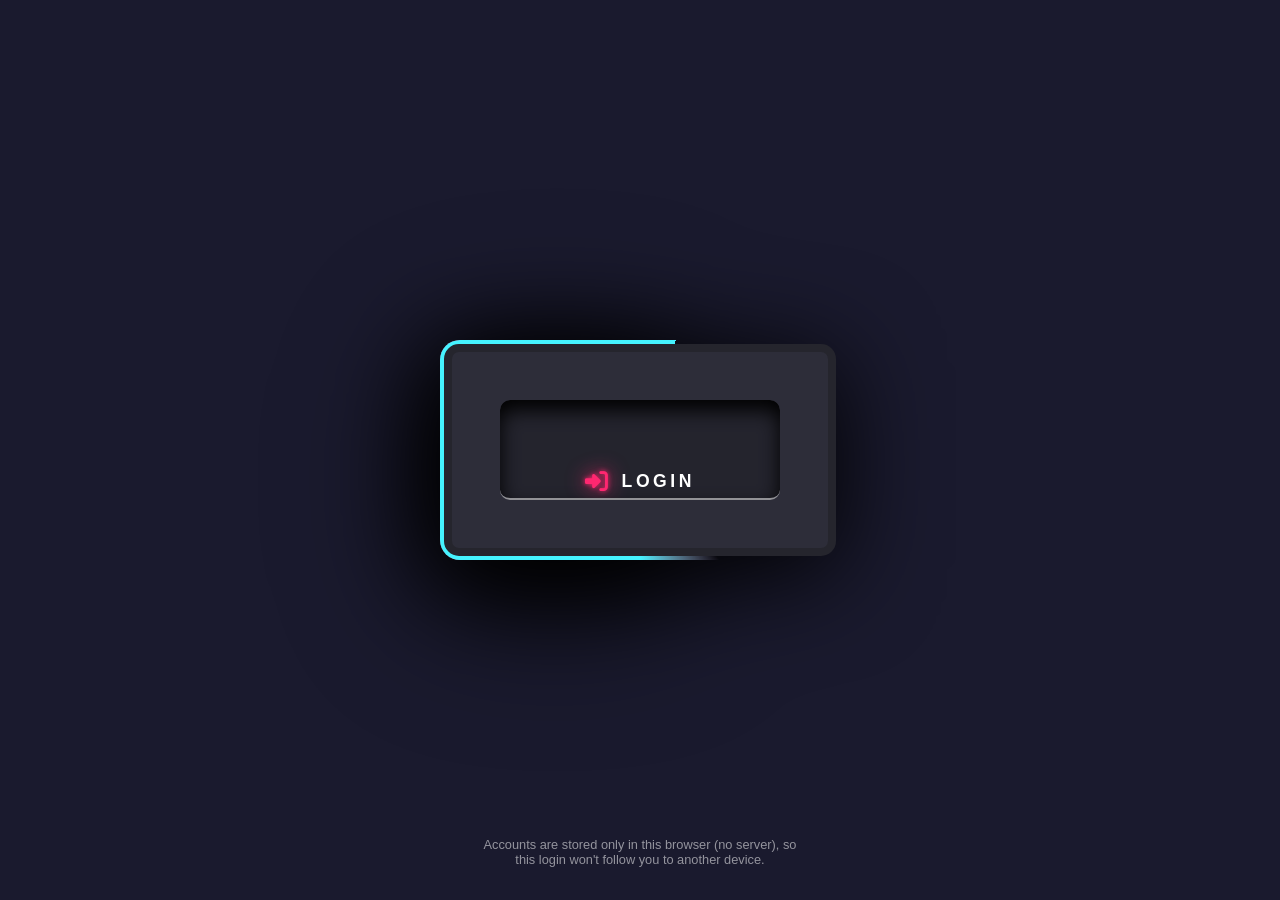
<file: login.html>
<!DOCTYPE html>
<html lang="en">

<head>
    <meta charset="UTF-8">
    <meta name="viewport" content="width=device-width, initial-scale=1.0">
    <link rel="stylesheet" href="https://cdnjs.cloudflare.com/ajax/libs/font-awesome/6.4.0/css/all.min.css">
    <link rel="stylesheet" href="register.css">
    <title>Login - Date Spark</title>
</head>

<body>
    <main>
        <div class="box">
            <div class="login">
                <form class="loginBx" id="loginForm" novalidate>
                    <h2><i class="fa-solid fa-right-to-bracket"></i> Login</h2>
                    <input type="email" id="loginEmail" placeholder="you@example.com" autocomplete="email" required>
                    <input type="password" id="loginPassword" placeholder="Password" autocomplete="current-password"
                        required>
                    <p class="form-message" id="loginMessage"></p>
                    <input type="submit" value="Sign In" id="loginSubmit">
                    <div class="group">
                        <button type="button" class="link-btn" id="forgotBtn">Forgot Password</button>
                        <a href="register.html">Sign-up</a>
                    </div>
                </form>
            </div>
        </div>
    </main>
    <p class="auth-hint">Accounts are stored only in this browser (no server), so this login won't follow you to another
        device.</p>

    <script src="auth.js"></script>
    <script>
        AUTH.redirectIfAuthed('date-spark.html');

        const form = document.getElementById('loginForm');
        const message = document.getElementById('loginMessage');
        const submitBtn = document.getElementById('loginSubmit');

        form.addEventListener('submit', async (e) => {
            e.preventDefault();

            const email = document.getElementById('loginEmail').value;
            const password = document.getElementById('loginPassword').value;

            submitBtn.disabled = true;
            submitBtn.value = 'Signing in...';

            const result = await AUTH.login(email, password);

            if (result.success) {
                message.className = 'form-message success';
                message.textContent = result.message;
                setTimeout(() => { window.location.href = 'date-spark.html'; }, 500);
            } else {
                message.className = 'form-message error';
                message.textContent = result.message;
                submitBtn.disabled = false;
                submitBtn.value = 'Sign In';
            }
        });

        document.getElementById('forgotBtn').addEventListener('click', () => {
            message.className = 'form-message error';
            message.textContent = "There's no email server connected, so passwords can't be reset by email. You'll need to register a new account.";
        });
    </script>
</body>

</html>
</file>
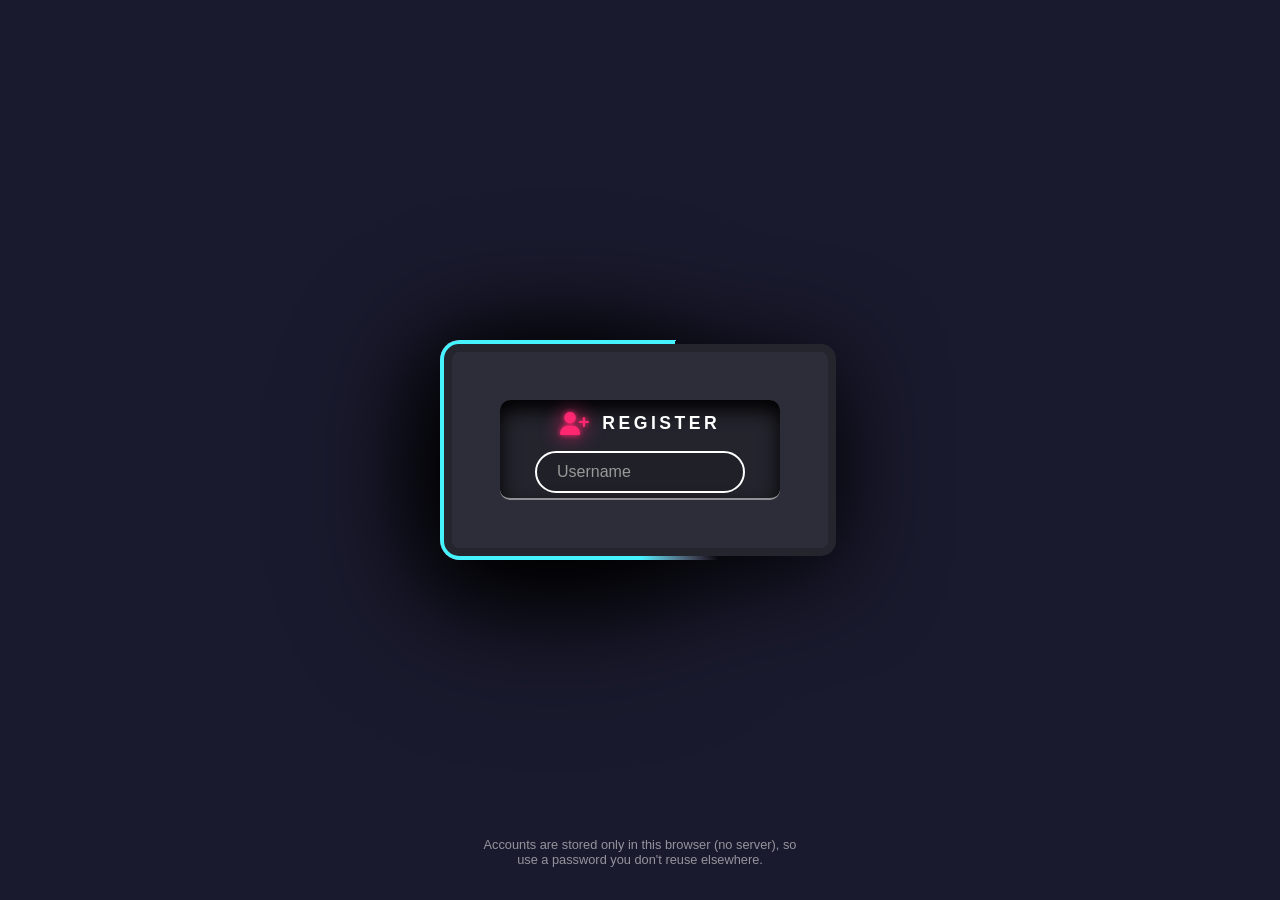
<file: register.html>
<!DOCTYPE html>
<html lang="en">

<head>
    <meta charset="UTF-8">
    <meta name="viewport" content="width=device-width, initial-scale=1.0">
    <link rel="stylesheet" href="https://cdnjs.cloudflare.com/ajax/libs/font-awesome/6.4.0/css/all.min.css">
    <link rel="stylesheet" href="register.css">
    <title>Register - Date Spark</title>
</head>

<body>
    <main>
        <div class="box">
            <div class="login">
                <form class="loginBx" id="registerForm" novalidate>
                    <h2><i class="fa-solid fa-user-plus"></i> Register</h2>
                    <input type="text" id="regUsername" placeholder="Username" autocomplete="username" required>
                    <input type="email" id="regEmail" placeholder="you@example.com" autocomplete="email" required>
                    <input type="password" id="regPassword" placeholder="Password (min 6 characters)"
                        autocomplete="new-password" required>
                    <input type="password" id="regConfirm" placeholder="Confirm password" autocomplete="new-password"
                        required>
                    <p class="form-message" id="regMessage"></p>
                    <input type="submit" value="Sign Up" id="regSubmit">
                    <div class="group">
                        <a href="login.html">Already have an account?</a>
                        <a href="login.html">Sign-in</a>
                    </div>
                </form>
            </div>
        </div>
    </main>
    <p class="auth-hint">Accounts are stored only in this browser (no server), so use a password you don't reuse
        elsewhere.</p>

    <script src="auth.js"></script>
    <script>
        AUTH.redirectIfAuthed('date-spark.html');

        const form = document.getElementById('registerForm');
        const message = document.getElementById('regMessage');
        const submitBtn = document.getElementById('regSubmit');

        form.addEventListener('submit', async (e) => {
            e.preventDefault();

            const username = document.getElementById('regUsername').value;
            const email = document.getElementById('regEmail').value;
            const password = document.getElementById('regPassword').value;
            const confirm = document.getElementById('regConfirm').value;

            message.className = 'form-message error';

            if (password !== confirm) {
                message.textContent = 'Passwords do not match.';
                return;
            }

            submitBtn.disabled = true;
            submitBtn.value = 'Creating account...';

            const result = await AUTH.register(username, email, password);

            if (result.success) {
                message.className = 'form-message success';
                message.textContent = result.message;
                setTimeout(() => { window.location.href = 'date-spark.html'; }, 700);
            } else {
                message.className = 'form-message error';
                message.textContent = result.message;
                submitBtn.disabled = false;
                submitBtn.value = 'Sign Up';
            }
        });
    </script>
</body>

</html>
</file>
<file: register.css>
* {
    font-family: 'Segoe UI', Tahoma, Geneva, Verdana, sans-serif;
}

body {
    margin: 0;
    min-height: 100vh;
    display: flex;
    justify-content: center;
    align-items: center;
    background: #1a1a2e;
}

@property --a {
    syntax: '<angle>';
    inherits: false;
    initial-value: 0deg;
}

.box {
    position: relative;
    width: 400px;
    height: 220px;
    background: conic-gradient(from var(--a),
            #ff2770 0%,
            #ff2770 5%,
            transparent 5%,
            transparent 40%,
            #ff2770 50%);
    filter: drop-shadow(0 15px 50px #000);
    border-radius: 20px;
    animation: rotating 4s linear infinite;
    display: flex;
    justify-content: center;
    align-items: center;
    transition: 0.5s;
}

@keyframes rotating {
    0% {
        --a: 0deg;
    }

    100% {
        --a: 360deg;
    }
}

.box::before {
    content: '';
    position: absolute;
    width: 100%;
    height: 100%;
    background: conic-gradient(from var(--a),
            #45f3ff 0%,
            #45f3ff 5%,
            transparent 5%,
            transparent 40%,
            #45f3ff 50%);
    filter: drop-shadow(0 15px 50px #000);
    border-radius: 20px;
    animation: rotating 4s linear infinite;
    animation-delay: -1s;
}

.box::after {
    content: '';
    position: absolute;
    inset: 4px;
    background: #2d2d39;
    border-radius: 15px;
    border: 8px solid #25252d;
}

.box:hover {
    height: 560px;
    width: 450px;
}

.box:hover .login {
    inset: 40px;
}

.box:hover .loginBx {
    transform: translateY(0px);
}

.login {
    position: absolute;
    inset: 60px;
    display: flex;
    justify-content: center;
    align-items: center;
    flex-direction: column;
    background: #00000033;
    border-radius: 10px;
    box-shadow: inset 0 10px 20px #000000;
    color: #fff;
    z-index: 1000;
    border-bottom: 2px solid #ffffff80;
    overflow: hidden;
    transition: 0.5s;
}

.loginBx {
    position: relative;
    display: flex;
    flex-direction: column;
    justify-content: center;
    align-items: center;
    gap: 16px;
    width: 75%;
    transition: 0.5s;
    transform: translateY(150px);
}

.loginBx h2 {
    text-transform: uppercase;
    letter-spacing: 0.2em;
    font-weight: 600;
    font-size: 1.1em;
    display: flex;
    align-items: center;
    gap: 10px;
    margin: 0;
}

.loginBx h2 i {
    color: #ff2770;
    font-size: 1.3em;
    text-shadow: 0 0 5px #ff2770, 0 0 20px #ff2770;
}

.loginBx input {
    width: 100%;
    padding: 10px 20px;
    outline: none;
    font-size: 1em;
    background: #0000001a;
    color: #ffffff;
    border-radius: 30px;
    border: 2px solid #fff;
    box-sizing: border-box;
}

.loginBx input::placeholder {
    color: #999;
}

.loginBx input[type="submit"] {
    background: #45f3ff;
    color: #111;
    border: none;
    font-weight: 500;
    cursor: pointer;
    transition: 0.5s;
}

.loginBx input[type="submit"]:hover {
    box-shadow: 0 0 10px #45f3ff, 0 0 60px #45f3ff;
}

.loginBx input[type="submit"]:disabled {
    opacity: 0.6;
    cursor: not-allowed;
    box-shadow: none;
}

.group {
    width: 100%;
    display: flex;
    justify-content: space-between;
    font-size: 0.85em;
}

.group a,
.group button.link-btn {
    color: #fff;
    text-decoration: none;
    background: none;
    border: none;
    cursor: pointer;
    font-size: 1em;
    font-family: inherit;
    padding: 0;
}

.group a:nth-child(2),
.group button.link-btn.accent {
    color: #ff2770;
    font-weight: 600;
}

.form-message {
    width: 100%;
    text-align: center;
    font-size: 0.85em;
    min-height: 18px;
    margin: 0;
}

.form-message.error {
    color: #ff6b8a;
}

.form-message.success {
    color: #45f3ff;
}

.auth-hint {
    position: fixed;
    bottom: 20px;
    left: 50%;
    transform: translateX(-50%);
    color: #ffffff88;
    font-size: 0.8em;
    text-align: center;
    max-width: 320px;
}
</file>
